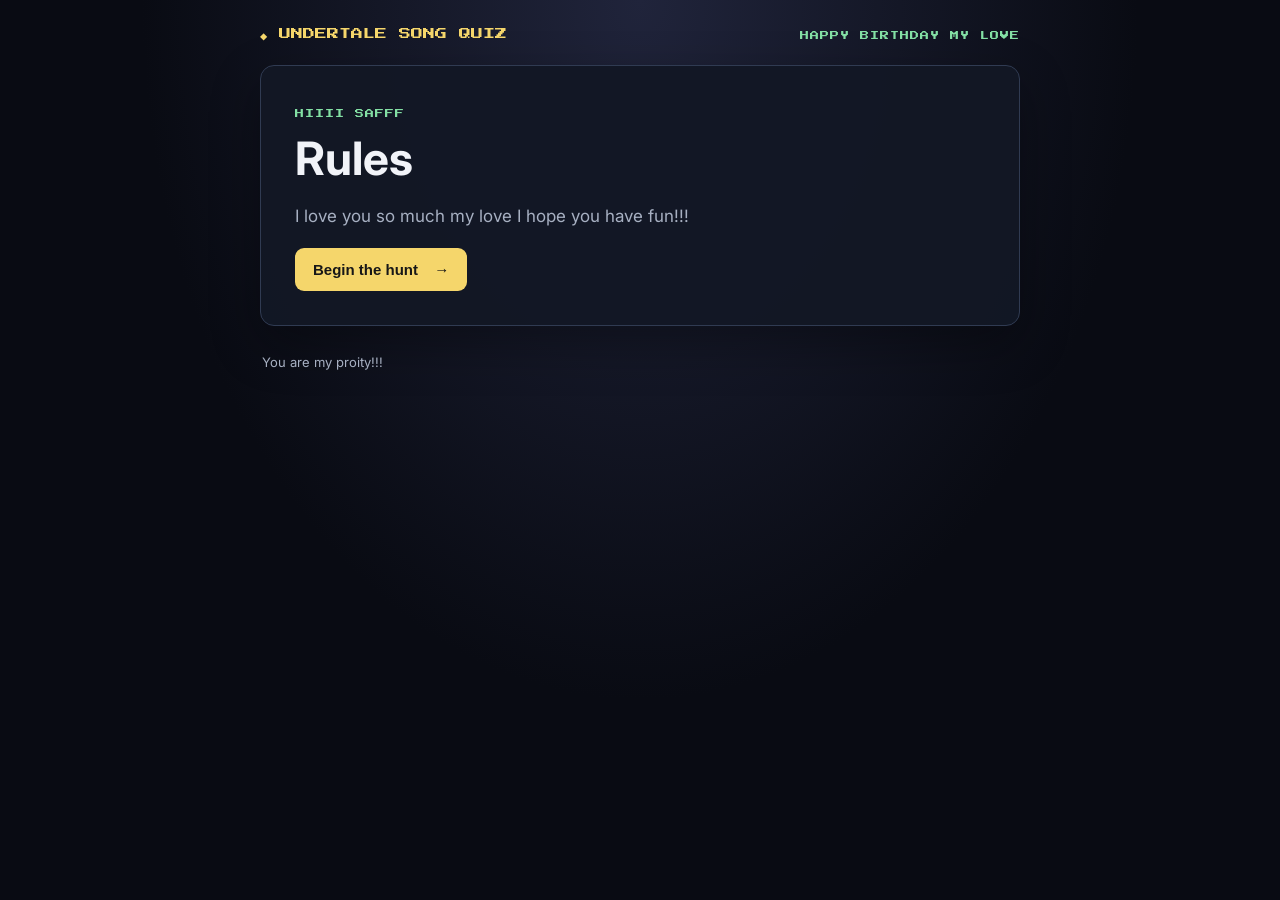
<file: index.html>
<!doctype html>
<html lang="en">
<head>
  <meta charset="utf-8">
  <meta name="viewport" content="width=device-width, initial-scale=1">
  <title>UNDERTALE SONG QUIZ</title>
  <link rel="stylesheet" href="css/styles.css">
</head>
<body>
  <main class="shell">
    <header class="topbar"><div class="mark">◆ UNDERTALE SONG QUIZ</div><span class="pixel-tag">HAPPY BIRTHDAY MY LOVE</span></header>
    <section id="app" class="panel">
      <p class="eyebrow">HIIII SAFFF</p>
      <h1 id="heading">Your hunt starts here.</h1>
      <p id="intro" class="lead">Follow the clues, solve each stage, and see where the trail leads.</p>
      <button id="startBtn" class="primary">Begin the hunt <span>→</span></button>
    </section>
    <footer>You are my proity!!!</footer>
  </main>
  <script src="js/app.js"></script>
</body>
</html>
</file>
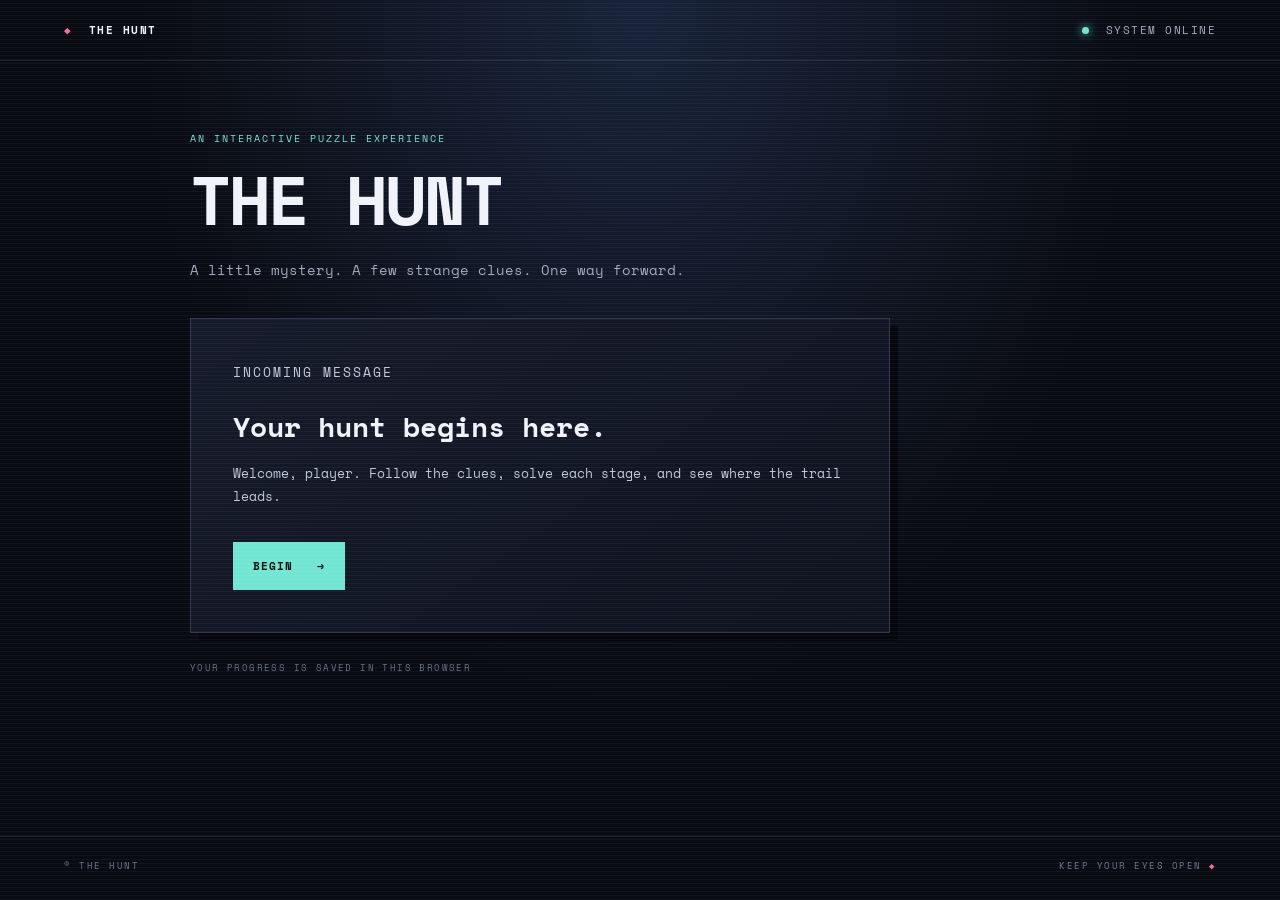
<file: full_hunt_website/index.html>
<!doctype html>
<html lang="en">
<head>
  <meta charset="utf-8">
  <meta name="viewport" content="width=device-width, initial-scale=1">
  <meta name="theme-color" content="#090b12">
  <title>THE HUNT</title>
  <link rel="stylesheet" href="css/styles.css">
</head>
<body>
  <div class="scanlines" aria-hidden="true"></div>
  <header class="topbar">
    <a class="brand" href="#home" aria-label="The Hunt home"><span class="brand-mark">◆</span> THE HUNT</a>
    <span class="status"><i></i> SYSTEM ONLINE</span>
  </header>

  <main class="shell">
    <section id="home" class="screen active">
      <p class="eyebrow">AN INTERACTIVE PUZZLE EXPERIENCE</p>
      <h1 id="site-title">THE HUNT<span class="cursor">_</span></h1>
      <p class="lead" id="site-subtitle">A little mystery. A few strange clues. One way forward.</p>
      <div class="panel intro-panel">
        <p class="terminal-label">INCOMING MESSAGE</p>
        <h2 id="intro-title">Your hunt begins here.</h2>
        <p id="intro-text">Welcome, player. Follow the clues, solve each stage, and see where the trail leads.</p>
        <button class="button primary" id="begin-button">BEGIN <span>→</span></button>
      </div>
      <p class="tiny-note">YOUR PROGRESS IS SAVED IN THIS BROWSER</p>
    </section>

    <section id="stage-one" class="screen">
      <p class="eyebrow">STAGE 01 / THE FIRST SIGNAL</p>
      <h1>Something is waiting.</h1>
      <div class="panel">
        <p class="terminal-label">MESSAGE FOUND</p>
        <p id="stage-one-text">Add your first clue or puzzle here. When your friend solves it, they can continue to the music challenge.</p>
        <button class="button primary" id="to-music">CONTINUE TO THE CHALLENGE <span>→</span></button>
      </div>
    </section>

    <section id="music-stage" class="screen">
      <div class="stage-heading">
        <div><p class="eyebrow">STAGE 02 / AUDIO ARCHIVE</p><h1 id="music-title">The Soundtrack Test</h1></div>
        <div class="counter"><span id="question-number">01</span><small> / <span id="question-total">15</span></small></div>
      </div>
      <p class="lead" id="music-intro">Identify each track. You get three attempts per question, with a longer clip each time.</p>
      <div class="progress-track"><div id="progress-fill"></div></div>
      <div class="progress-meta"><span id="progress-label">0 CORRECT</span><span id="unlock-label">10 NEEDED TO UNLOCK</span></div>
      <div class="panel quiz-panel">
        <p class="terminal-label" id="attempt-label">ATTEMPT 1 / 3 · 10 SECOND CLIP</p>
        <h2 id="question-text">Loading question…</h2>
        <div class="audio-row">
          <button class="play-button" id="play-button" aria-label="Play audio clip">▶</button>
          <div class="audio-info"><strong>UNKNOWN AUDIO FILE</strong><span id="audio-status">Press play to listen</span></div>
          <div class="equalizer" aria-hidden="true"><b></b><b></b><b></b><b></b><b></b></div>
        </div>
        <audio id="audio-player" preload="none"></audio>
        <div id="options" class="options"></div>
        <p id="feedback" class="feedback" aria-live="polite"></p>
        <button id="next-question" class="button primary hidden">NEXT QUESTION <span>→</span></button>
      </div>
      <p class="tiny-note">LISTEN CAREFULLY. THE CLIP GETS LONGER AFTER EACH INCORRECT ANSWER.</p>
    </section>

    <section id="stage-two" class="screen">
      <p class="eyebrow">STAGE 03 / ACCESS GRANTED</p>
      <h1 id="next-stage-title">Stage 2 unlocked</h1>
      <div class="panel">
        <p class="terminal-label">NEW MESSAGE</p>
        <p id="next-stage-text">You made it through the music challenge. Add your next clue here.</p>
        <p class="tiny-note">THIS IS YOUR NEXT STAGE PLACEHOLDER — YOU CAN CUSTOMISE IT.</p>
      </div>
    </section>

    <section id="host" class="screen">
      <p class="eyebrow">HOST CONSOLE / LOCAL EDITOR</p>
      <h1>Configure the hunt.</h1>
      <div class="panel">
        <p class="terminal-label">HOW TO USE THIS EDITOR</p>
        <p>Edit the settings below, then export the JSON file. Replace <code>data/questions.json</code> in your GitHub project with that exported file and commit the change.</p>
        <label for="config-editor">HUNT CONFIGURATION (JSON)</label>
        <textarea id="config-editor" spellcheck="false"></textarea>
        <div class="button-row">
          <button class="button secondary" id="reload-config">RELOAD CURRENT FILE</button>
          <button class="button primary" id="export-config">EXPORT CONFIG JSON ↓</button>
        </div>
        <p class="host-warning">Important: this is a convenience editor, not a secure admin login. Anyone who finds the host page can view the answer key.</p>
      </div>
      <p class="tiny-note">HOST CONSOLE: add #host to the end of your website address to open this page.</p>
    </section>
  </main>

  <footer><span>© THE HUNT</span><span>KEEP YOUR EYES OPEN <b>◆</b></span></footer>
  <script src="js/app.js"></script>
</body>
</html>
</file>
<file: css/styles.css>
@import url('https://fonts.googleapis.com/css2?family=Press+Start+2P&family=Inter:wght@400;500;600;700;800&display=swap');
:root{color-scheme:dark;--bg:#090b13;--panel:#121725;--panel2:#1a2233;--line:#303b52;--text:#f1f3f8;--muted:#a7b0c2;--accent:#f5d66b;--green:#83e0a4;--red:#ff8b93}
*{box-sizing:border-box}body{margin:0;background:radial-gradient(ellipse at top,#20243b 0,#090b13 55%);color:var(--text);font-family:Inter,system-ui,sans-serif;min-height:100vh}.shell{width:min(760px,calc(100% - 32px));margin:0 auto;padding:28px 0 42px}.shell.wide{width:min(1000px,calc(100% - 32px))}.topbar{display:flex;align-items:center;justify-content:space-between;margin-bottom:22px}.mark{font-family:'Press Start 2P',monospace;font-size:12px;color:var(--accent);text-decoration:none}.pixel-tag,.eyebrow{font-family:'Press Start 2P',monospace;font-size:9px;letter-spacing:1px;color:var(--green)}.panel{background:rgba(18,23,37,.96);border:1px solid var(--line);border-radius:14px;padding:clamp(20px,4vw,34px);margin-bottom:18px;box-shadow:0 18px 50px #0005}h1{font-size:clamp(28px,5vw,46px);line-height:1.15;margin:14px 0}h2{font-size:23px;margin:8px 0 12px}h3{font-size:17px;margin:0 0 16px}.lead{font-size:17px;line-height:1.7;color:var(--muted);max-width:680px}.muted,.tiny{color:var(--muted);line-height:1.6}.tiny{font-size:12px}.primary,button{border:0;border-radius:9px;padding:13px 18px;background:var(--accent);color:#171717;font-weight:800;font-size:15px;cursor:pointer}.primary:hover,button:hover{filter:brightness(1.07)}button:disabled{opacity:.45;cursor:not-allowed}.primary span{margin-left:12px}footer{display:flex;justify-content:space-between;color:var(--muted);font-size:13px;padding:10px 2px}a{color:var(--accent)}.notice{background:#26263a;border:1px solid #5b5475;border-radius:9px;padding:14px;line-height:1.6;margin:18px 0}.grid{display:grid;gap:14px}.grid.two{grid-template-columns:repeat(2,minmax(0,1fr))}label{display:block;font-size:13px;color:var(--muted);font-weight:600;margin:13px 0}input,textarea,select{display:block;width:100%;margin-top:7px;padding:11px 12px;border-radius:8px;border:1px solid var(--line);background:#0d1220;color:var(--text);font:inherit}input[type=file]{font-size:12px}textarea{resize:vertical}.question-card{border:1px solid var(--line);border-radius:11px;padding:17px;margin:14px 0;background:#0e1422}.question-card summary{cursor:pointer;font-weight:800;color:var(--accent);font-size:15px}.question-card[open] summary{margin-bottom:12px}.option-grid{display:grid;grid-template-columns:1fr 1fr;gap:0 14px}.audio-grid{display:grid;grid-template-columns:repeat(3,minmax(0,1fr));gap:10px}.audio-box{background:var(--panel2);padding:10px;border-radius:8px}.audio-box label{margin:0;font-size:12px}.section-head{display:flex;justify-content:space-between;align-items:center;gap:10px}.counter{font-size:12px;color:var(--green)}.status{color:var(--green);font-weight:700;min-height:20px}.progress{height:8px;background:#30394c;border-radius:10px;overflow:hidden;margin:18px 0}.progress>div{height:100%;background:var(--green);width:0}.answers{display:grid;grid-template-columns:1fr 1fr;gap:12px;margin:22px 0}.answer{background:#202a3e;color:var(--text);border:1px solid #43516d;text-align:left;min-height:58px}.answer:hover{border-color:var(--accent)}.feedback{padding:13px;border-radius:8px;background:#202a3e;margin:12px 0;line-height:1.5}.good{color:var(--green)}.bad{color:var(--red)}.audio-player{width:100%;margin:12px 0}.small{font-size:13px;color:var(--muted)}.pill{display:inline-block;padding:5px 9px;border-radius:20px;background:#26344b;color:var(--green);font-size:12px}.end{text-align:center}.end h1{color:var(--accent)}@media(max-width:620px){.grid.two,.option-grid,.audio-grid,.answers{grid-template-columns:1fr}.pixel-tag{font-size:7px}.mark{font-size:10px}.section-head{align-items:flex-start;flex-direction:column}}
</file>
<file: full_hunt_website/css/styles.css>
@import url('https://fonts.googleapis.com/css2?family=Share+Tech+Mono&family=Space+Mono:wght@400;700&display=swap');
:root{--bg:#090b12;--panel:#111522;--panel2:#171d2d;--line:#30394f;--text:#f1f3fa;--muted:#a0a9bd;--cyan:#71e6d2;--pink:#ff6b9a;--yellow:#f5d36b}
*{box-sizing:border-box}html{scroll-behavior:smooth}body{margin:0;background:radial-gradient(ellipse at 50% 0%,#18233a 0%,var(--bg) 55%);color:var(--text);font-family:'Space Mono',monospace;min-height:100vh}
.scanlines{pointer-events:none;position:fixed;inset:0;z-index:5;opacity:.09;background:repeating-linear-gradient(to bottom,transparent 0px,transparent 3px,#fff 4px)}
.topbar,footer{display:flex;justify-content:space-between;align-items:center;padding:22px max(5vw,22px);border-bottom:1px solid #ffffff18;font-size:11px;letter-spacing:1.5px}.brand{color:var(--text);text-decoration:none;font-weight:bold}.brand-mark{color:var(--pink);margin-right:8px}.status{color:var(--muted)}.status i{display:inline-block;width:7px;height:7px;border-radius:50%;background:var(--cyan);margin-right:8px;box-shadow:0 0 10px var(--cyan)}
.shell{width:min(900px,90vw);margin:0 auto;min-height:calc(100vh - 125px);padding:70px 0 90px}.screen{display:none;animation:appear .3s ease}.screen.active{display:block}@keyframes appear{from{opacity:0;transform:translateY(8px)}to{opacity:1;transform:none}}
.eyebrow,.terminal-label{font-size:10px;letter-spacing:2px;color:var(--cyan);text-transform:uppercase}.eyebrow{margin:0 0 18px}h1{font-size:clamp(34px,7vw,68px);line-height:1.05;letter-spacing:-3px;margin:0 0 22px}h2{font-size:clamp(20px,3vw,28px);margin:10px 0 15px}.cursor{color:var(--pink);animation:blink 1s steps(2) infinite}@keyframes blink{50%{opacity:0}}
.lead{color:var(--muted);line-height:1.8;max-width:650px;font-size:14px}.panel{background:linear-gradient(145deg,#151b2a,#0f1320);border:1px solid var(--line);padding:clamp(22px,5vw,42px);margin-top:35px;box-shadow:8px 8px 0 #05070c}.panel p{color:#c2c9d8;line-height:1.8;font-size:13px}.intro-panel{max-width:700px}.terminal-label{margin:0 0 22px}.button{font:700 11px 'Space Mono',monospace;letter-spacing:1px;padding:15px 19px;border:1px solid var(--cyan);cursor:pointer;margin-top:20px;transition:.15s}.button span{margin-left:16px}.primary{background:var(--cyan);color:#08110f}.primary:hover{background:#a0ffef;transform:translateY(-2px)}.secondary{background:transparent;color:var(--cyan)}.secondary:hover{background:#71e6d21a}.tiny-note{font-size:9px;letter-spacing:1.4px;color:#66718a;margin-top:28px}.stage-heading{display:flex;justify-content:space-between;gap:20px;align-items:flex-end}.counter{font-size:30px;color:var(--cyan);white-space:nowrap}.counter small{font-size:13px;color:var(--muted)}.progress-track{height:5px;background:#252c3d;margin-top:25px}.progress-track div{height:100%;width:0;background:var(--cyan);transition:width .25s}.progress-meta{display:flex;justify-content:space-between;color:var(--muted);font-size:9px;letter-spacing:1px;margin-top:10px}.quiz-panel{margin-top:22px}.audio-row{display:flex;align-items:center;gap:15px;background:#0a0e18;border:1px solid #29334a;padding:14px;margin:24px 0}.play-button{width:46px;height:46px;background:var(--pink);border:0;color:#160811;font-size:17px;cursor:pointer}.audio-info{display:flex;flex-direction:column;gap:5px;font-size:10px}.audio-info span{color:var(--muted)}.equalizer{margin-left:auto;display:flex;gap:3px;align-items:center;height:25px}.equalizer b{width:3px;height:8px;background:var(--cyan)}.equalizer b:nth-child(2),.equalizer b:nth-child(4){height:19px}.equalizer b:nth-child(3){height:13px}.options{display:grid;grid-template-columns:1fr 1fr;gap:10px;margin-top:20px}.option{background:#171e2d;color:var(--text);border:1px solid #343e55;text-align:left;padding:16px;font:12px 'Space Mono',monospace;cursor:pointer}.option:hover:not(:disabled){border-color:var(--cyan);background:#1d2935}.option:disabled{opacity:.65;cursor:default}.option.correct{border-color:var(--cyan);color:var(--cyan)}.option.wrong{border-color:var(--pink);color:var(--pink)}.feedback{min-height:24px;color:var(--yellow)!important}.hidden{display:none}.button-row{display:flex;gap:10px;flex-wrap:wrap}.host-warning{border-left:2px solid var(--yellow);padding-left:12px;color:var(--yellow)!important}label{display:block;color:var(--cyan);font-size:10px;letter-spacing:1px;margin:20px 0 8px}textarea{width:100%;min-height:360px;background:#080c15;color:#d9e5f5;border:1px solid var(--line);padding:15px;font:12px/1.6 monospace;resize:vertical}code{color:var(--cyan)}footer{border-top:1px solid #ffffff18;border-bottom:0;color:#6d7890;font-size:9px}footer b{color:var(--pink)}
@media(max-width:600px){.shell{padding-top:48px}.options{grid-template-columns:1fr}.stage-heading{align-items:flex-start}.counter{font-size:23px}.topbar{padding:18px 5vw}.status{font-size:8px}.button{width:100%}.button-row .button{width:auto;flex:1}}
</file>
